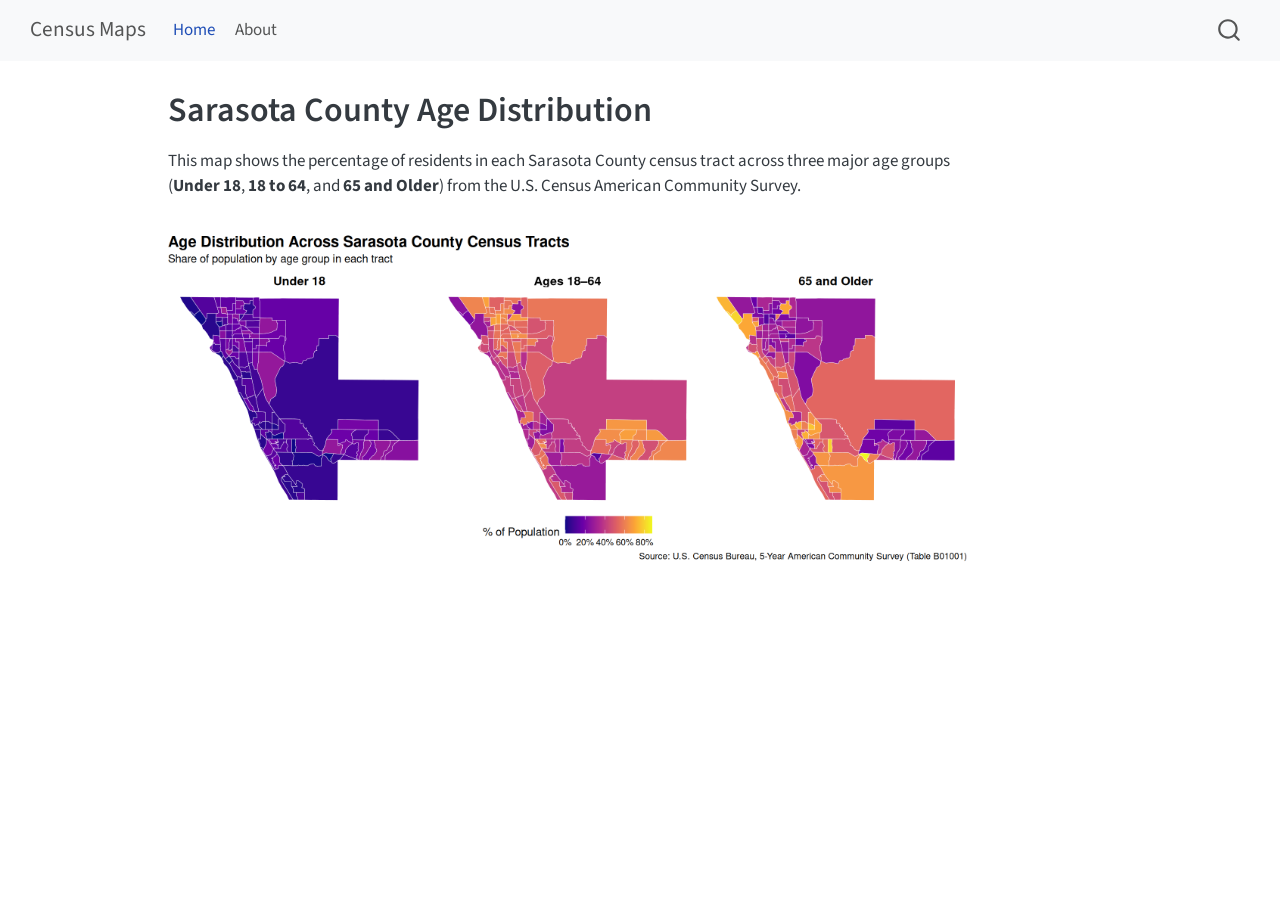
<file: index.html>
<!DOCTYPE html>
<html xmlns="http://www.w3.org/1999/xhtml" lang="en" xml:lang="en"><head>

<meta charset="utf-8">
<meta name="generator" content="quarto-1.10.19">

<meta name="viewport" content="width=device-width, initial-scale=1.0, user-scalable=yes">


<title>Sarasota County Age Distribution – Census Maps</title>
<style>
/* Default styles provided by pandoc.
** See https://pandoc.org/MANUAL.html#variables-for-html for config info.
*/
span.smallcaps{font-variant: small-caps;}
div.columns{display: flex; gap: 1.5em;}
div.column{flex: auto;}
@media screen {
div.columns{gap: min(4vw, 1.5em);}
div.column{overflow-x: auto;}
}
div.hanging-indent{margin-left: 1.5em; text-indent: -1.5em;}
ul.task-list{list-style: none;}
ul.task-list li input[type="checkbox"] {
  width: 0.8em;
  margin: 0 0.8em 0.2em -1em; /* quarto-specific, see https://github.com/quarto-dev/quarto-cli/issues/4556 */ 
  vertical-align: middle;
}
</style>


<script src="site_libs/quarto-nav/quarto-nav.js"></script>
<script src="site_libs/quarto-nav/headroom.min.js"></script>
<script src="site_libs/clipboard/clipboard.min.js"></script>
<script src="site_libs/quarto-search/autocomplete.umd.js"></script>
<script src="site_libs/quarto-search/fuse.min.js"></script>
<script src="site_libs/quarto-search/quarto-search.js"></script>
<meta name="quarto:offset" content="./">
<script src="site_libs/quarto-html/quarto.js" type="module"></script>
<script src="site_libs/quarto-html/tabsets/tabsets.js" type="module"></script>
<script src="site_libs/quarto-html/popper.min.js"></script>
<script src="site_libs/quarto-html/tippy.umd.min.js"></script>
<script src="site_libs/quarto-html/anchor.min.js"></script>
<link href="site_libs/quarto-html/tippy.css" rel="stylesheet">
<link href="site_libs/quarto-html/quarto-syntax-highlighting-bf27225e3a48a9273f3daa8f8e829971.css" rel="stylesheet" id="quarto-text-highlighting-styles">
<script src="site_libs/bootstrap/bootstrap.min.js"></script>
<link href="site_libs/bootstrap/bootstrap-icons.css" rel="stylesheet">
<link href="site_libs/bootstrap/bootstrap-22ddd0bc8811bb05b22c9f1af5ad3da3.min.css" rel="stylesheet" append-hash="true" id="quarto-bootstrap" data-mode="light">
<script id="quarto-search-options" type="application/json">{
  "location": "navbar",
  "copy-button": false,
  "collapse-after": 3,
  "panel-placement": "end",
  "type": "overlay",
  "limit": 50,
  "keyboard-shortcut": [
    "f",
    "/",
    "s"
  ],
  "show-item-context": false,
  "language": {
    "search-no-results-text": "No results",
    "search-matching-documents-text": "matching documents",
    "search-copy-link-title": "Copy link to search",
    "search-hide-matches-text": "Hide additional matches",
    "search-more-match-text": "more match in this document",
    "search-more-matches-text": "more matches in this document",
    "search-clear-button-title": "Clear",
    "search-text-placeholder": "",
    "search-detached-cancel-button-title": "Cancel",
    "search-submit-button-title": "Submit",
    "search-label": "Search"
  }
}</script>


<link rel="stylesheet" href="styles.css">
</head>

<body class="nav-fixed quarto-light">

<div id="quarto-search-results"></div>
  <header id="quarto-header" class="headroom fixed-top">
    <nav class="navbar navbar-expand-lg " data-bs-theme="dark">
      <div class="navbar-container container-fluid">
      <div class="navbar-brand-container mx-auto">
    <a class="navbar-brand" href="./index.html">
    <span class="navbar-title">Census Maps</span>
    </a>
  </div>
            <div id="quarto-search" class="" title="Search"></div>
          <button class="navbar-toggler" type="button" data-bs-toggle="collapse" data-bs-target="#navbarCollapse" aria-controls="navbarCollapse" role="menu" aria-expanded="false" aria-label="Toggle navigation" onclick="if (window.quartoToggleHeadroom) { window.quartoToggleHeadroom(); }">
  <span class="navbar-toggler-icon"></span>
</button>
          <div class="collapse navbar-collapse" id="navbarCollapse">
            <ul class="navbar-nav navbar-nav-scroll me-auto">
  <li class="nav-item">
    <a class="nav-link active" href="./index.html" aria-current="page"> 
<span class="menu-text">Home</span></a>
  </li>  
  <li class="nav-item">
    <a class="nav-link" href="./about.html"> 
<span class="menu-text">About</span></a>
  </li>  
</ul>
          </div> <!-- /navcollapse -->
            <div class="quarto-navbar-tools">
</div>
      </div> <!-- /container-fluid -->
    </nav>
</header>
<!-- content -->
<div id="quarto-content" class="quarto-container page-columns page-rows-contents page-layout-article page-navbar">
<!-- sidebar -->
<!-- margin-sidebar -->
    <div id="quarto-margin-sidebar" class="sidebar margin-sidebar zindex-bottom">
        
    </div>
<!-- main -->
<main class="content" id="quarto-document-content">

<header id="title-block-header" class="quarto-title-block default">
<div class="quarto-title">
<h1 class="title">Sarasota County Age Distribution</h1>
</div>



<div class="quarto-title-meta">

    
  
    
  </div>
  


</header>


<p>This map shows the percentage of residents in each Sarasota County census tract across three major age groups (<strong>Under 18</strong>, <strong>18 to 64</strong>, and <strong>65 and Older</strong>) from the U.S. Census American Community Survey.</p>
<div class="cell">
<div class="cell-output-display">
<div>
<figure class="figure">
<p><img src="index_files/figure-html/unnamed-chunk-1-1.png" class="img-fluid figure-img" width="1056"></p>
</figure>
</div>
</div>
</div>



</main> <!-- /main -->
<script id="quarto-html-after-body" type="application/javascript">
  window.document.addEventListener("DOMContentLoaded", function (event) {
    const icon = "";
    const anchorJS = new window.AnchorJS();
    anchorJS.options = {
      placement: 'right',
      icon: icon
    };
    anchorJS.add('.anchored');
    const isCodeAnnotation = (el) => {
      for (const clz of el.classList) {
        if (clz.startsWith('code-annotation-')) {                     
          return true;
        }
      }
      return false;
    }
    const onCopySuccess = function(e) {
      // button target
      const button = e.trigger;
      // don't keep focus
      button.blur();
      // flash "checked"
      button.classList.add('code-copy-button-checked');
      var currentTitle = button.getAttribute("title");
      button.setAttribute("title", "Copied!");
      let tooltip;
      if (window.bootstrap) {
        button.setAttribute("data-bs-toggle", "tooltip");
        button.setAttribute("data-bs-placement", "left");
        button.setAttribute("data-bs-title", "Copied!");
        tooltip = new bootstrap.Tooltip(button, 
          { trigger: "manual", 
            customClass: "code-copy-button-tooltip",
            offset: [0, -8]});
        tooltip.show();    
      }
      setTimeout(function() {
        if (tooltip) {
          tooltip.hide();
          button.removeAttribute("data-bs-title");
          button.removeAttribute("data-bs-toggle");
          button.removeAttribute("data-bs-placement");
        }
        button.setAttribute("title", currentTitle);
        button.classList.remove('code-copy-button-checked');
      }, 1000);
      // clear code selection
      e.clearSelection();
    }
    const getTextToCopy = function(trigger) {
      const outerScaffold = trigger.parentElement.cloneNode(true);
      const codeEl = outerScaffold.querySelector('code');
      for (const childEl of codeEl.children) {
        if (isCodeAnnotation(childEl)) {
          childEl.remove();
        }
      }
      return codeEl.innerText;
    }
    const clipboard = new window.ClipboardJS('.code-copy-button:not([data-in-quarto-modal])', {
      text: getTextToCopy
    });
    clipboard.on('success', onCopySuccess);
    if (window.document.getElementById('quarto-embedded-source-code-modal')) {
      const clipboardModal = new window.ClipboardJS('.code-copy-button[data-in-quarto-modal]', {
        text: getTextToCopy,
        container: window.document.getElementById('quarto-embedded-source-code-modal')
      });
      clipboardModal.on('success', onCopySuccess);
    }
      var localhostRegex = new RegExp(/^(?:http|https):\/\/localhost\:?[0-9]*\//);
      var mailtoRegex = new RegExp(/^mailto:/);
        var filterRegex = new RegExp("https:\/\/Mgraham34\.github\.io\/census-mapping\/");
      var isInternal = (href) => {
          return filterRegex.test(href) || localhostRegex.test(href) || mailtoRegex.test(href);
      }
      // Inspect non-navigation links and adorn them if external
     var links = window.document.querySelectorAll('a[href]:not(.nav-link):not(.navbar-brand):not(.toc-action):not(.sidebar-link):not(.sidebar-item-toggle):not(.pagination-link):not(.no-external):not([aria-hidden]):not(.dropdown-item):not(.quarto-navigation-tool):not(.about-link)');
      for (var i=0; i<links.length; i++) {
        const link = links[i];
        if (!isInternal(link.href)) {
          // undo the damage that might have been done by quarto-nav.js in the case of
          // links that we want to consider external
          if (link.dataset.originalHref !== undefined) {
            link.href = link.dataset.originalHref;
          }
        }
      }
    function tippyHover(el, contentFn, onTriggerFn, onUntriggerFn) {
      const config = {
        allowHTML: true,
        maxWidth: 500,
        delay: 100,
        arrow: false,
        appendTo: function(el) {
            return el.parentElement;
        },
        interactive: true,
        interactiveBorder: 10,
        theme: 'quarto',
        placement: 'bottom-start',
      };
      if (contentFn) {
        config.content = contentFn;
      }
      if (onTriggerFn) {
        config.onTrigger = onTriggerFn;
      }
      if (onUntriggerFn) {
        config.onUntrigger = onUntriggerFn;
      }
      window.tippy(el, config); 
    }
    const noterefs = window.document.querySelectorAll('a[role="doc-noteref"]');
    for (var i=0; i<noterefs.length; i++) {
      const ref = noterefs[i];
      tippyHover(ref, function() {
        // use id or data attribute instead here
        let href = ref.getAttribute('data-footnote-href') || ref.getAttribute('href');
        try { href = new URL(href).hash; } catch {}
        const id = href.replace(/^#\/?/, "");
        const note = window.document.getElementById(id);
        if (note) {
          return note.innerHTML;
        } else {
          return "";
        }
      });
    }
    const xrefs = window.document.querySelectorAll('a.quarto-xref');
    const processXRef = (id, note) => {
      // Strip column container classes
      const stripColumnClz = (el) => {
        el.classList.remove("page-full", "page-columns");
        if (el.children) {
          for (const child of el.children) {
            stripColumnClz(child);
          }
        }
      }
      stripColumnClz(note)
      if (id === null || id.startsWith('sec-')) {
        // Special case sections, only their first couple elements
        const container = document.createElement("div");
        if (note.children && note.children.length > 2) {
          container.appendChild(note.children[0].cloneNode(true));
          for (let i = 1; i < note.children.length; i++) {
            const child = note.children[i];
            if (child.tagName === "P" && child.innerText === "") {
              continue;
            } else {
              container.appendChild(child.cloneNode(true));
              break;
            }
          }
          if (window.Quarto?.typesetMath) {
            window.Quarto.typesetMath(container);
          }
          return container.innerHTML
        } else {
          if (window.Quarto?.typesetMath) {
            window.Quarto.typesetMath(note);
          }
          return note.innerHTML;
        }
      } else {
        // Remove any anchor links if they are present
        const anchorLink = note.querySelector('a.anchorjs-link');
        if (anchorLink) {
          anchorLink.remove();
        }
        if (window.Quarto?.typesetMath) {
          window.Quarto.typesetMath(note);
        }
        if (note.classList.contains("callout")) {
          return note.outerHTML;
        } else {
          return note.innerHTML;
        }
      }
    }
    for (var i=0; i<xrefs.length; i++) {
      const xref = xrefs[i];
      tippyHover(xref, undefined, function(instance) {
        instance.disable();
        let url = xref.getAttribute('href');
        let hash = undefined; 
        if (url.startsWith('#')) {
          hash = url;
        } else {
          try { hash = new URL(url).hash; } catch {}
        }
        if (hash) {
          const id = hash.replace(/^#\/?/, "");
          const note = window.document.getElementById(id);
          if (note !== null) {
            try {
              const html = processXRef(id, note.cloneNode(true));
              instance.setContent(html);
            } finally {
              instance.enable();
              instance.show();
            }
          } else {
            // See if we can fetch this
            fetch(url.split('#')[0])
            .then(res => res.text())
            .then(html => {
              const parser = new DOMParser();
              const htmlDoc = parser.parseFromString(html, "text/html");
              const note = htmlDoc.getElementById(id);
              if (note !== null) {
                const html = processXRef(id, note);
                instance.setContent(html);
              } 
            }).finally(() => {
              instance.enable();
              instance.show();
            });
          }
        } else {
          // See if we can fetch a full url (with no hash to target)
          // This is a special case and we should probably do some content thinning / targeting
          fetch(url)
          .then(res => res.text())
          .then(html => {
            const parser = new DOMParser();
            const htmlDoc = parser.parseFromString(html, "text/html");
            const note = htmlDoc.querySelector('main.content');
            if (note !== null) {
              // This should only happen for chapter cross references
              // (since there is no id in the URL)
              // remove the first header
              if (note.children.length > 0 && note.children[0].tagName === "HEADER") {
                note.children[0].remove();
              }
              const html = processXRef(null, note);
              instance.setContent(html);
            } 
          }).finally(() => {
            instance.enable();
            instance.show();
          });
        }
      }, function(instance) {
      });
    }
        let selectedAnnoteEl;
        const selectorForAnnotation = ( cell, annotation) => {
          let cellAttr = 'data-code-cell="' + cell + '"';
          let lineAttr = 'data-code-annotation="' +  annotation + '"';
          const selector = 'span[' + cellAttr + '][' + lineAttr + ']';
          return selector;
        }
        const selectCodeLines = (annoteEl) => {
          const doc = window.document;
          const targetCell = annoteEl.getAttribute("data-target-cell");
          const targetAnnotation = annoteEl.getAttribute("data-target-annotation");
          const annoteSpan = window.document.querySelector(selectorForAnnotation(targetCell, targetAnnotation));
          const lines = annoteSpan.getAttribute("data-code-lines").split(",");
          const lineIds = lines.map((line) => {
            return targetCell + "-" + line;
          })
          let top = null;
          let height = null;
          let parent = null;
          if (lineIds.length > 0) {
              //compute the position of the single el (top and bottom and make a div)
              const el = window.document.getElementById(lineIds[0]);
              top = el.offsetTop;
              height = el.offsetHeight;
              parent = el.parentElement.parentElement;
            if (lineIds.length > 1) {
              const lastEl = window.document.getElementById(lineIds[lineIds.length - 1]);
              const bottom = lastEl.offsetTop + lastEl.offsetHeight;
              height = bottom - top;
            }
            if (top !== null && height !== null && parent !== null) {
              // cook up a div (if necessary) and position it 
              let div = window.document.getElementById("code-annotation-line-highlight");
              if (div === null) {
                div = window.document.createElement("div");
                div.setAttribute("id", "code-annotation-line-highlight");
                div.style.position = 'absolute';
                parent.appendChild(div);
              }
              div.style.top = top - 2 + "px";
              div.style.height = height + 4 + "px";
              div.style.left = 0;
              let gutterDiv = window.document.getElementById("code-annotation-line-highlight-gutter");
              if (gutterDiv === null) {
                gutterDiv = window.document.createElement("div");
                gutterDiv.setAttribute("id", "code-annotation-line-highlight-gutter");
                gutterDiv.style.position = 'absolute';
                const codeCell = window.document.getElementById(targetCell);
                const gutter = codeCell.querySelector('.code-annotation-gutter');
                gutter.appendChild(gutterDiv);
              }
              gutterDiv.style.top = top - 2 + "px";
              gutterDiv.style.height = height + 4 + "px";
            }
            selectedAnnoteEl = annoteEl;
          }
        };
        const unselectCodeLines = () => {
          const elementsIds = ["code-annotation-line-highlight", "code-annotation-line-highlight-gutter"];
          elementsIds.forEach((elId) => {
            const div = window.document.getElementById(elId);
            if (div) {
              div.remove();
            }
          });
          selectedAnnoteEl = undefined;
        };
          // Handle positioning of the toggle
      window.addEventListener(
        "resize",
        throttle(() => {
          elRect = undefined;
          if (selectedAnnoteEl) {
            selectCodeLines(selectedAnnoteEl);
          }
        }, 10)
      );
      function throttle(fn, ms) {
      let throttle = false;
      let timer;
        return (...args) => {
          if(!throttle) { // first call gets through
              fn.apply(this, args);
              throttle = true;
          } else { // all the others get throttled
              if(timer) clearTimeout(timer); // cancel #2
              timer = setTimeout(() => {
                fn.apply(this, args);
                timer = throttle = false;
              }, ms);
          }
        };
      }
        // Attach click handler to the DT
        const annoteDls = window.document.querySelectorAll('dt[data-target-cell]');
        for (const annoteDlNode of annoteDls) {
          annoteDlNode.addEventListener('click', (event) => {
            const clickedEl = event.target;
            if (clickedEl !== selectedAnnoteEl) {
              unselectCodeLines();
              const activeEl = window.document.querySelector('dt[data-target-cell].code-annotation-active');
              if (activeEl) {
                activeEl.classList.remove('code-annotation-active');
              }
              selectCodeLines(clickedEl);
              clickedEl.classList.add('code-annotation-active');
            } else {
              // Unselect the line
              unselectCodeLines();
              clickedEl.classList.remove('code-annotation-active');
            }
          });
        }
    const findCites = (el) => {
      const parentEl = el.parentElement;
      if (parentEl) {
        const cites = parentEl.dataset.cites;
        if (cites) {
          return {
            el,
            cites: cites.split(' ')
          };
        } else {
          return findCites(el.parentElement)
        }
      } else {
        return undefined;
      }
    };
    var bibliorefs = window.document.querySelectorAll('a[role="doc-biblioref"]');
    for (var i=0; i<bibliorefs.length; i++) {
      const ref = bibliorefs[i];
      const citeInfo = findCites(ref);
      if (citeInfo) {
        tippyHover(citeInfo.el, function() {
          var popup = window.document.createElement('div');
          citeInfo.cites.forEach(function(cite) {
            var citeDiv = window.document.createElement('div');
            citeDiv.classList.add('hanging-indent');
            citeDiv.classList.add('csl-entry');
            var biblioDiv = window.document.getElementById('ref-' + cite);
            if (biblioDiv) {
              citeDiv.innerHTML = biblioDiv.innerHTML;
            }
            popup.appendChild(citeDiv);
          });
          return popup.innerHTML;
        });
      }
    }
  });
  </script>
</div> <!-- /content -->




</body></html>
</file>
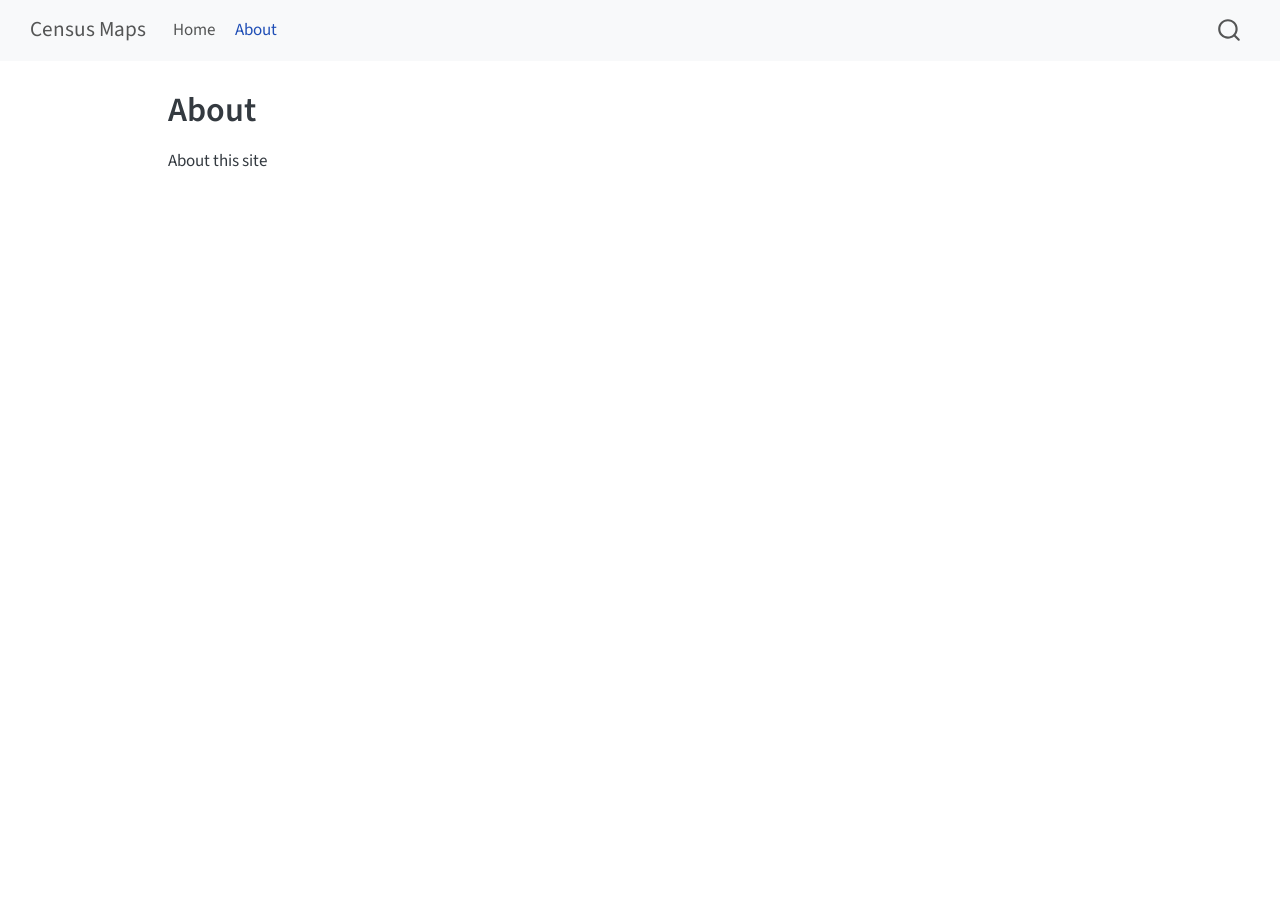
<file: about.html>
<!DOCTYPE html>
<html xmlns="http://www.w3.org/1999/xhtml" lang="en" xml:lang="en"><head>

<meta charset="utf-8">
<meta name="generator" content="quarto-1.10.19">

<meta name="viewport" content="width=device-width, initial-scale=1.0, user-scalable=yes">


<title>About – Census Maps</title>
<style>
/* Default styles provided by pandoc.
** See https://pandoc.org/MANUAL.html#variables-for-html for config info.
*/
span.smallcaps{font-variant: small-caps;}
div.columns{display: flex; gap: 1.5em;}
div.column{flex: auto;}
@media screen {
div.columns{gap: min(4vw, 1.5em);}
div.column{overflow-x: auto;}
}
div.hanging-indent{margin-left: 1.5em; text-indent: -1.5em;}
ul.task-list{list-style: none;}
ul.task-list li input[type="checkbox"] {
  width: 0.8em;
  margin: 0 0.8em 0.2em -1em; /* quarto-specific, see https://github.com/quarto-dev/quarto-cli/issues/4556 */ 
  vertical-align: middle;
}
</style>


<script src="site_libs/quarto-nav/quarto-nav.js"></script>
<script src="site_libs/quarto-nav/headroom.min.js"></script>
<script src="site_libs/clipboard/clipboard.min.js"></script>
<script src="site_libs/quarto-search/autocomplete.umd.js"></script>
<script src="site_libs/quarto-search/fuse.min.js"></script>
<script src="site_libs/quarto-search/quarto-search.js"></script>
<meta name="quarto:offset" content="./">
<script src="site_libs/quarto-html/quarto.js" type="module"></script>
<script src="site_libs/quarto-html/tabsets/tabsets.js" type="module"></script>
<script src="site_libs/quarto-html/popper.min.js"></script>
<script src="site_libs/quarto-html/tippy.umd.min.js"></script>
<script src="site_libs/quarto-html/anchor.min.js"></script>
<link href="site_libs/quarto-html/tippy.css" rel="stylesheet">
<link href="site_libs/quarto-html/quarto-syntax-highlighting-bf27225e3a48a9273f3daa8f8e829971.css" rel="stylesheet" id="quarto-text-highlighting-styles">
<script src="site_libs/bootstrap/bootstrap.min.js"></script>
<link href="site_libs/bootstrap/bootstrap-icons.css" rel="stylesheet">
<link href="site_libs/bootstrap/bootstrap-22ddd0bc8811bb05b22c9f1af5ad3da3.min.css" rel="stylesheet" append-hash="true" id="quarto-bootstrap" data-mode="light">
<script id="quarto-search-options" type="application/json">{
  "location": "navbar",
  "copy-button": false,
  "collapse-after": 3,
  "panel-placement": "end",
  "type": "overlay",
  "limit": 50,
  "keyboard-shortcut": [
    "f",
    "/",
    "s"
  ],
  "show-item-context": false,
  "language": {
    "search-no-results-text": "No results",
    "search-matching-documents-text": "matching documents",
    "search-copy-link-title": "Copy link to search",
    "search-hide-matches-text": "Hide additional matches",
    "search-more-match-text": "more match in this document",
    "search-more-matches-text": "more matches in this document",
    "search-clear-button-title": "Clear",
    "search-text-placeholder": "",
    "search-detached-cancel-button-title": "Cancel",
    "search-submit-button-title": "Submit",
    "search-label": "Search"
  }
}</script>


<link rel="stylesheet" href="styles.css">
</head>

<body class="nav-fixed quarto-light">

<div id="quarto-search-results"></div>
  <header id="quarto-header" class="headroom fixed-top">
    <nav class="navbar navbar-expand-lg " data-bs-theme="dark">
      <div class="navbar-container container-fluid">
      <div class="navbar-brand-container mx-auto">
    <a class="navbar-brand" href="./index.html">
    <span class="navbar-title">Census Maps</span>
    </a>
  </div>
            <div id="quarto-search" class="" title="Search"></div>
          <button class="navbar-toggler" type="button" data-bs-toggle="collapse" data-bs-target="#navbarCollapse" aria-controls="navbarCollapse" role="menu" aria-expanded="false" aria-label="Toggle navigation" onclick="if (window.quartoToggleHeadroom) { window.quartoToggleHeadroom(); }">
  <span class="navbar-toggler-icon"></span>
</button>
          <div class="collapse navbar-collapse" id="navbarCollapse">
            <ul class="navbar-nav navbar-nav-scroll me-auto">
  <li class="nav-item">
    <a class="nav-link" href="./index.html"> 
<span class="menu-text">Home</span></a>
  </li>  
  <li class="nav-item">
    <a class="nav-link active" href="./about.html" aria-current="page"> 
<span class="menu-text">About</span></a>
  </li>  
</ul>
          </div> <!-- /navcollapse -->
            <div class="quarto-navbar-tools">
</div>
      </div> <!-- /container-fluid -->
    </nav>
</header>
<!-- content -->
<div id="quarto-content" class="quarto-container page-columns page-rows-contents page-layout-article page-navbar">
<!-- sidebar -->
<!-- margin-sidebar -->
    <div id="quarto-margin-sidebar" class="sidebar margin-sidebar zindex-bottom">
        
    </div>
<!-- main -->
<main class="content" id="quarto-document-content">

<header id="title-block-header" class="quarto-title-block default">
<div class="quarto-title">
<h1 class="title">About</h1>
</div>



<div class="quarto-title-meta">

    
  
    
  </div>
  


</header>


<p>About this site</p>



</main> <!-- /main -->
<script id="quarto-html-after-body" type="application/javascript">
  window.document.addEventListener("DOMContentLoaded", function (event) {
    const icon = "";
    const anchorJS = new window.AnchorJS();
    anchorJS.options = {
      placement: 'right',
      icon: icon
    };
    anchorJS.add('.anchored');
    const isCodeAnnotation = (el) => {
      for (const clz of el.classList) {
        if (clz.startsWith('code-annotation-')) {                     
          return true;
        }
      }
      return false;
    }
    const onCopySuccess = function(e) {
      // button target
      const button = e.trigger;
      // don't keep focus
      button.blur();
      // flash "checked"
      button.classList.add('code-copy-button-checked');
      var currentTitle = button.getAttribute("title");
      button.setAttribute("title", "Copied!");
      let tooltip;
      if (window.bootstrap) {
        button.setAttribute("data-bs-toggle", "tooltip");
        button.setAttribute("data-bs-placement", "left");
        button.setAttribute("data-bs-title", "Copied!");
        tooltip = new bootstrap.Tooltip(button, 
          { trigger: "manual", 
            customClass: "code-copy-button-tooltip",
            offset: [0, -8]});
        tooltip.show();    
      }
      setTimeout(function() {
        if (tooltip) {
          tooltip.hide();
          button.removeAttribute("data-bs-title");
          button.removeAttribute("data-bs-toggle");
          button.removeAttribute("data-bs-placement");
        }
        button.setAttribute("title", currentTitle);
        button.classList.remove('code-copy-button-checked');
      }, 1000);
      // clear code selection
      e.clearSelection();
    }
    const getTextToCopy = function(trigger) {
      const outerScaffold = trigger.parentElement.cloneNode(true);
      const codeEl = outerScaffold.querySelector('code');
      for (const childEl of codeEl.children) {
        if (isCodeAnnotation(childEl)) {
          childEl.remove();
        }
      }
      return codeEl.innerText;
    }
    const clipboard = new window.ClipboardJS('.code-copy-button:not([data-in-quarto-modal])', {
      text: getTextToCopy
    });
    clipboard.on('success', onCopySuccess);
    if (window.document.getElementById('quarto-embedded-source-code-modal')) {
      const clipboardModal = new window.ClipboardJS('.code-copy-button[data-in-quarto-modal]', {
        text: getTextToCopy,
        container: window.document.getElementById('quarto-embedded-source-code-modal')
      });
      clipboardModal.on('success', onCopySuccess);
    }
      var localhostRegex = new RegExp(/^(?:http|https):\/\/localhost\:?[0-9]*\//);
      var mailtoRegex = new RegExp(/^mailto:/);
        var filterRegex = new RegExp("https:\/\/Mgraham34\.github\.io\/census-mapping\/");
      var isInternal = (href) => {
          return filterRegex.test(href) || localhostRegex.test(href) || mailtoRegex.test(href);
      }
      // Inspect non-navigation links and adorn them if external
     var links = window.document.querySelectorAll('a[href]:not(.nav-link):not(.navbar-brand):not(.toc-action):not(.sidebar-link):not(.sidebar-item-toggle):not(.pagination-link):not(.no-external):not([aria-hidden]):not(.dropdown-item):not(.quarto-navigation-tool):not(.about-link)');
      for (var i=0; i<links.length; i++) {
        const link = links[i];
        if (!isInternal(link.href)) {
          // undo the damage that might have been done by quarto-nav.js in the case of
          // links that we want to consider external
          if (link.dataset.originalHref !== undefined) {
            link.href = link.dataset.originalHref;
          }
        }
      }
    function tippyHover(el, contentFn, onTriggerFn, onUntriggerFn) {
      const config = {
        allowHTML: true,
        maxWidth: 500,
        delay: 100,
        arrow: false,
        appendTo: function(el) {
            return el.parentElement;
        },
        interactive: true,
        interactiveBorder: 10,
        theme: 'quarto',
        placement: 'bottom-start',
      };
      if (contentFn) {
        config.content = contentFn;
      }
      if (onTriggerFn) {
        config.onTrigger = onTriggerFn;
      }
      if (onUntriggerFn) {
        config.onUntrigger = onUntriggerFn;
      }
      window.tippy(el, config); 
    }
    const noterefs = window.document.querySelectorAll('a[role="doc-noteref"]');
    for (var i=0; i<noterefs.length; i++) {
      const ref = noterefs[i];
      tippyHover(ref, function() {
        // use id or data attribute instead here
        let href = ref.getAttribute('data-footnote-href') || ref.getAttribute('href');
        try { href = new URL(href).hash; } catch {}
        const id = href.replace(/^#\/?/, "");
        const note = window.document.getElementById(id);
        if (note) {
          return note.innerHTML;
        } else {
          return "";
        }
      });
    }
    const xrefs = window.document.querySelectorAll('a.quarto-xref');
    const processXRef = (id, note) => {
      // Strip column container classes
      const stripColumnClz = (el) => {
        el.classList.remove("page-full", "page-columns");
        if (el.children) {
          for (const child of el.children) {
            stripColumnClz(child);
          }
        }
      }
      stripColumnClz(note)
      if (id === null || id.startsWith('sec-')) {
        // Special case sections, only their first couple elements
        const container = document.createElement("div");
        if (note.children && note.children.length > 2) {
          container.appendChild(note.children[0].cloneNode(true));
          for (let i = 1; i < note.children.length; i++) {
            const child = note.children[i];
            if (child.tagName === "P" && child.innerText === "") {
              continue;
            } else {
              container.appendChild(child.cloneNode(true));
              break;
            }
          }
          if (window.Quarto?.typesetMath) {
            window.Quarto.typesetMath(container);
          }
          return container.innerHTML
        } else {
          if (window.Quarto?.typesetMath) {
            window.Quarto.typesetMath(note);
          }
          return note.innerHTML;
        }
      } else {
        // Remove any anchor links if they are present
        const anchorLink = note.querySelector('a.anchorjs-link');
        if (anchorLink) {
          anchorLink.remove();
        }
        if (window.Quarto?.typesetMath) {
          window.Quarto.typesetMath(note);
        }
        if (note.classList.contains("callout")) {
          return note.outerHTML;
        } else {
          return note.innerHTML;
        }
      }
    }
    for (var i=0; i<xrefs.length; i++) {
      const xref = xrefs[i];
      tippyHover(xref, undefined, function(instance) {
        instance.disable();
        let url = xref.getAttribute('href');
        let hash = undefined; 
        if (url.startsWith('#')) {
          hash = url;
        } else {
          try { hash = new URL(url).hash; } catch {}
        }
        if (hash) {
          const id = hash.replace(/^#\/?/, "");
          const note = window.document.getElementById(id);
          if (note !== null) {
            try {
              const html = processXRef(id, note.cloneNode(true));
              instance.setContent(html);
            } finally {
              instance.enable();
              instance.show();
            }
          } else {
            // See if we can fetch this
            fetch(url.split('#')[0])
            .then(res => res.text())
            .then(html => {
              const parser = new DOMParser();
              const htmlDoc = parser.parseFromString(html, "text/html");
              const note = htmlDoc.getElementById(id);
              if (note !== null) {
                const html = processXRef(id, note);
                instance.setContent(html);
              } 
            }).finally(() => {
              instance.enable();
              instance.show();
            });
          }
        } else {
          // See if we can fetch a full url (with no hash to target)
          // This is a special case and we should probably do some content thinning / targeting
          fetch(url)
          .then(res => res.text())
          .then(html => {
            const parser = new DOMParser();
            const htmlDoc = parser.parseFromString(html, "text/html");
            const note = htmlDoc.querySelector('main.content');
            if (note !== null) {
              // This should only happen for chapter cross references
              // (since there is no id in the URL)
              // remove the first header
              if (note.children.length > 0 && note.children[0].tagName === "HEADER") {
                note.children[0].remove();
              }
              const html = processXRef(null, note);
              instance.setContent(html);
            } 
          }).finally(() => {
            instance.enable();
            instance.show();
          });
        }
      }, function(instance) {
      });
    }
        let selectedAnnoteEl;
        const selectorForAnnotation = ( cell, annotation) => {
          let cellAttr = 'data-code-cell="' + cell + '"';
          let lineAttr = 'data-code-annotation="' +  annotation + '"';
          const selector = 'span[' + cellAttr + '][' + lineAttr + ']';
          return selector;
        }
        const selectCodeLines = (annoteEl) => {
          const doc = window.document;
          const targetCell = annoteEl.getAttribute("data-target-cell");
          const targetAnnotation = annoteEl.getAttribute("data-target-annotation");
          const annoteSpan = window.document.querySelector(selectorForAnnotation(targetCell, targetAnnotation));
          const lines = annoteSpan.getAttribute("data-code-lines").split(",");
          const lineIds = lines.map((line) => {
            return targetCell + "-" + line;
          })
          let top = null;
          let height = null;
          let parent = null;
          if (lineIds.length > 0) {
              //compute the position of the single el (top and bottom and make a div)
              const el = window.document.getElementById(lineIds[0]);
              top = el.offsetTop;
              height = el.offsetHeight;
              parent = el.parentElement.parentElement;
            if (lineIds.length > 1) {
              const lastEl = window.document.getElementById(lineIds[lineIds.length - 1]);
              const bottom = lastEl.offsetTop + lastEl.offsetHeight;
              height = bottom - top;
            }
            if (top !== null && height !== null && parent !== null) {
              // cook up a div (if necessary) and position it 
              let div = window.document.getElementById("code-annotation-line-highlight");
              if (div === null) {
                div = window.document.createElement("div");
                div.setAttribute("id", "code-annotation-line-highlight");
                div.style.position = 'absolute';
                parent.appendChild(div);
              }
              div.style.top = top - 2 + "px";
              div.style.height = height + 4 + "px";
              div.style.left = 0;
              let gutterDiv = window.document.getElementById("code-annotation-line-highlight-gutter");
              if (gutterDiv === null) {
                gutterDiv = window.document.createElement("div");
                gutterDiv.setAttribute("id", "code-annotation-line-highlight-gutter");
                gutterDiv.style.position = 'absolute';
                const codeCell = window.document.getElementById(targetCell);
                const gutter = codeCell.querySelector('.code-annotation-gutter');
                gutter.appendChild(gutterDiv);
              }
              gutterDiv.style.top = top - 2 + "px";
              gutterDiv.style.height = height + 4 + "px";
            }
            selectedAnnoteEl = annoteEl;
          }
        };
        const unselectCodeLines = () => {
          const elementsIds = ["code-annotation-line-highlight", "code-annotation-line-highlight-gutter"];
          elementsIds.forEach((elId) => {
            const div = window.document.getElementById(elId);
            if (div) {
              div.remove();
            }
          });
          selectedAnnoteEl = undefined;
        };
          // Handle positioning of the toggle
      window.addEventListener(
        "resize",
        throttle(() => {
          elRect = undefined;
          if (selectedAnnoteEl) {
            selectCodeLines(selectedAnnoteEl);
          }
        }, 10)
      );
      function throttle(fn, ms) {
      let throttle = false;
      let timer;
        return (...args) => {
          if(!throttle) { // first call gets through
              fn.apply(this, args);
              throttle = true;
          } else { // all the others get throttled
              if(timer) clearTimeout(timer); // cancel #2
              timer = setTimeout(() => {
                fn.apply(this, args);
                timer = throttle = false;
              }, ms);
          }
        };
      }
        // Attach click handler to the DT
        const annoteDls = window.document.querySelectorAll('dt[data-target-cell]');
        for (const annoteDlNode of annoteDls) {
          annoteDlNode.addEventListener('click', (event) => {
            const clickedEl = event.target;
            if (clickedEl !== selectedAnnoteEl) {
              unselectCodeLines();
              const activeEl = window.document.querySelector('dt[data-target-cell].code-annotation-active');
              if (activeEl) {
                activeEl.classList.remove('code-annotation-active');
              }
              selectCodeLines(clickedEl);
              clickedEl.classList.add('code-annotation-active');
            } else {
              // Unselect the line
              unselectCodeLines();
              clickedEl.classList.remove('code-annotation-active');
            }
          });
        }
    const findCites = (el) => {
      const parentEl = el.parentElement;
      if (parentEl) {
        const cites = parentEl.dataset.cites;
        if (cites) {
          return {
            el,
            cites: cites.split(' ')
          };
        } else {
          return findCites(el.parentElement)
        }
      } else {
        return undefined;
      }
    };
    var bibliorefs = window.document.querySelectorAll('a[role="doc-biblioref"]');
    for (var i=0; i<bibliorefs.length; i++) {
      const ref = bibliorefs[i];
      const citeInfo = findCites(ref);
      if (citeInfo) {
        tippyHover(citeInfo.el, function() {
          var popup = window.document.createElement('div');
          citeInfo.cites.forEach(function(cite) {
            var citeDiv = window.document.createElement('div');
            citeDiv.classList.add('hanging-indent');
            citeDiv.classList.add('csl-entry');
            var biblioDiv = window.document.getElementById('ref-' + cite);
            if (biblioDiv) {
              citeDiv.innerHTML = biblioDiv.innerHTML;
            }
            popup.appendChild(citeDiv);
          });
          return popup.innerHTML;
        });
      }
    }
  });
  </script>
</div> <!-- /content -->




</body></html>
</file>
<file: site_libs/quarto-html/tippy.css>
.tippy-box[data-animation=fade][data-state=hidden]{opacity:0}[data-tippy-root]{max-width:calc(100vw - 10px)}.tippy-box{position:relative;background-color:#333;color:#fff;border-radius:4px;font-size:14px;line-height:1.4;white-space:normal;outline:0;transition-property:transform,visibility,opacity}.tippy-box[data-placement^=top]>.tippy-arrow{bottom:0}.tippy-box[data-placement^=top]>.tippy-arrow:before{bottom:-7px;left:0;border-width:8px 8px 0;border-top-color:initial;transform-origin:center top}.tippy-box[data-placement^=bottom]>.tippy-arrow{top:0}.tippy-box[data-placement^=bottom]>.tippy-arrow:before{top:-7px;left:0;border-width:0 8px 8px;border-bottom-color:initial;transform-origin:center bottom}.tippy-box[data-placement^=left]>.tippy-arrow{right:0}.tippy-box[data-placement^=left]>.tippy-arrow:before{border-width:8px 0 8px 8px;border-left-color:initial;right:-7px;transform-origin:center left}.tippy-box[data-placement^=right]>.tippy-arrow{left:0}.tippy-box[data-placement^=right]>.tippy-arrow:before{left:-7px;border-width:8px 8px 8px 0;border-right-color:initial;transform-origin:center right}.tippy-box[data-inertia][data-state=visible]{transition-timing-function:cubic-bezier(.54,1.5,.38,1.11)}.tippy-arrow{width:16px;height:16px;color:#333}.tippy-arrow:before{content:"";position:absolute;border-color:transparent;border-style:solid}.tippy-content{position:relative;padding:5px 9px;z-index:1}
</file>
<file: site_libs/quarto-html/quarto-syntax-highlighting-bf27225e3a48a9273f3daa8f8e829971.css>
/* quarto syntax highlight colors */
:root {
  --quarto-hl-ot-color: #003B4F;
  --quarto-hl-at-color: #657422;
  --quarto-hl-ss-color: #20794D;
  --quarto-hl-an-color: #5E5E5E;
  --quarto-hl-fu-color: #4758AB;
  --quarto-hl-st-color: #20794D;
  --quarto-hl-cf-color: #003B4F;
  --quarto-hl-op-color: #5E5E5E;
  --quarto-hl-er-color: #AD0000;
  --quarto-hl-bn-color: #AD0000;
  --quarto-hl-al-color: #AD0000;
  --quarto-hl-va-color: #111111;
  --quarto-hl-bu-color: inherit;
  --quarto-hl-ex-color: inherit;
  --quarto-hl-pp-color: #AD0000;
  --quarto-hl-in-color: #5E5E5E;
  --quarto-hl-vs-color: #20794D;
  --quarto-hl-wa-color: #5E5E5E;
  --quarto-hl-do-color: #5E5E5E;
  --quarto-hl-im-color: #00769E;
  --quarto-hl-ch-color: #20794D;
  --quarto-hl-dt-color: #AD0000;
  --quarto-hl-fl-color: #AD0000;
  --quarto-hl-co-color: #5E5E5E;
  --quarto-hl-cv-color: #5E5E5E;
  --quarto-hl-cn-color: #8f5902;
  --quarto-hl-sc-color: #5E5E5E;
  --quarto-hl-dv-color: #AD0000;
  --quarto-hl-kw-color: #003B4F;
}

/* other quarto variables */
:root {
  --quarto-font-monospace: SFMono-Regular, Menlo, Monaco, Consolas, "Liberation Mono", "Courier New", monospace;
}

/* syntax highlight based on Pandoc's rules */
pre > code.sourceCode > span {
  color: #003B4F;
}

code.sourceCode > span {
  color: #003B4F;
}

div.sourceCode,
div.sourceCode pre.sourceCode {
  color: #003B4F;
}

/* Normal */
code span {
  color: #003B4F;
}

/* Alert */
code span.al {
  color: #AD0000;
  font-style: inherit;
}

/* Annotation */
code span.an {
  color: #5E5E5E;
  font-style: inherit;
}

/* Attribute */
code span.at {
  color: #657422;
  font-style: inherit;
}

/* BaseN */
code span.bn {
  color: #AD0000;
  font-style: inherit;
}

/* BuiltIn */
code span.bu {
  font-style: inherit;
}

/* ControlFlow */
code span.cf {
  color: #003B4F;
  font-weight: bold;
  font-style: inherit;
}

/* Char */
code span.ch {
  color: #20794D;
  font-style: inherit;
}

/* Constant */
code span.cn {
  color: #8f5902;
  font-style: inherit;
}

/* Comment */
code span.co {
  color: #5E5E5E;
  font-style: inherit;
}

/* CommentVar */
code span.cv {
  color: #5E5E5E;
  font-style: italic;
}

/* Documentation */
code span.do {
  color: #5E5E5E;
  font-style: italic;
}

/* DataType */
code span.dt {
  color: #AD0000;
  font-style: inherit;
}

/* DecVal */
code span.dv {
  color: #AD0000;
  font-style: inherit;
}

/* Error */
code span.er {
  color: #AD0000;
  font-style: inherit;
}

/* Extension */
code span.ex {
  font-style: inherit;
}

/* Float */
code span.fl {
  color: #AD0000;
  font-style: inherit;
}

/* Function */
code span.fu {
  color: #4758AB;
  font-style: inherit;
}

/* Import */
code span.im {
  color: #00769E;
  font-style: inherit;
}

/* Information */
code span.in {
  color: #5E5E5E;
  font-style: inherit;
}

/* Keyword */
code span.kw {
  color: #003B4F;
  font-weight: bold;
  font-style: inherit;
}

/* Operator */
code span.op {
  color: #5E5E5E;
  font-style: inherit;
}

/* Other */
code span.ot {
  color: #003B4F;
  font-style: inherit;
}

/* Preprocessor */
code span.pp {
  color: #AD0000;
  font-style: inherit;
}

/* SpecialChar */
code span.sc {
  color: #5E5E5E;
  font-style: inherit;
}

/* SpecialString */
code span.ss {
  color: #20794D;
  font-style: inherit;
}

/* String */
code span.st {
  color: #20794D;
  font-style: inherit;
}

/* Variable */
code span.va {
  color: #111111;
  font-style: inherit;
}

/* VerbatimString */
code span.vs {
  color: #20794D;
  font-style: inherit;
}

/* Warning */
code span.wa {
  color: #5E5E5E;
  font-style: italic;
}

.prevent-inlining {
  content: "</";
}

/*# sourceMappingURL=8be38f48d34c45af72792cbd699585e7.css.map */
</file>
<file: styles.css>
/* css styles */
</file>
